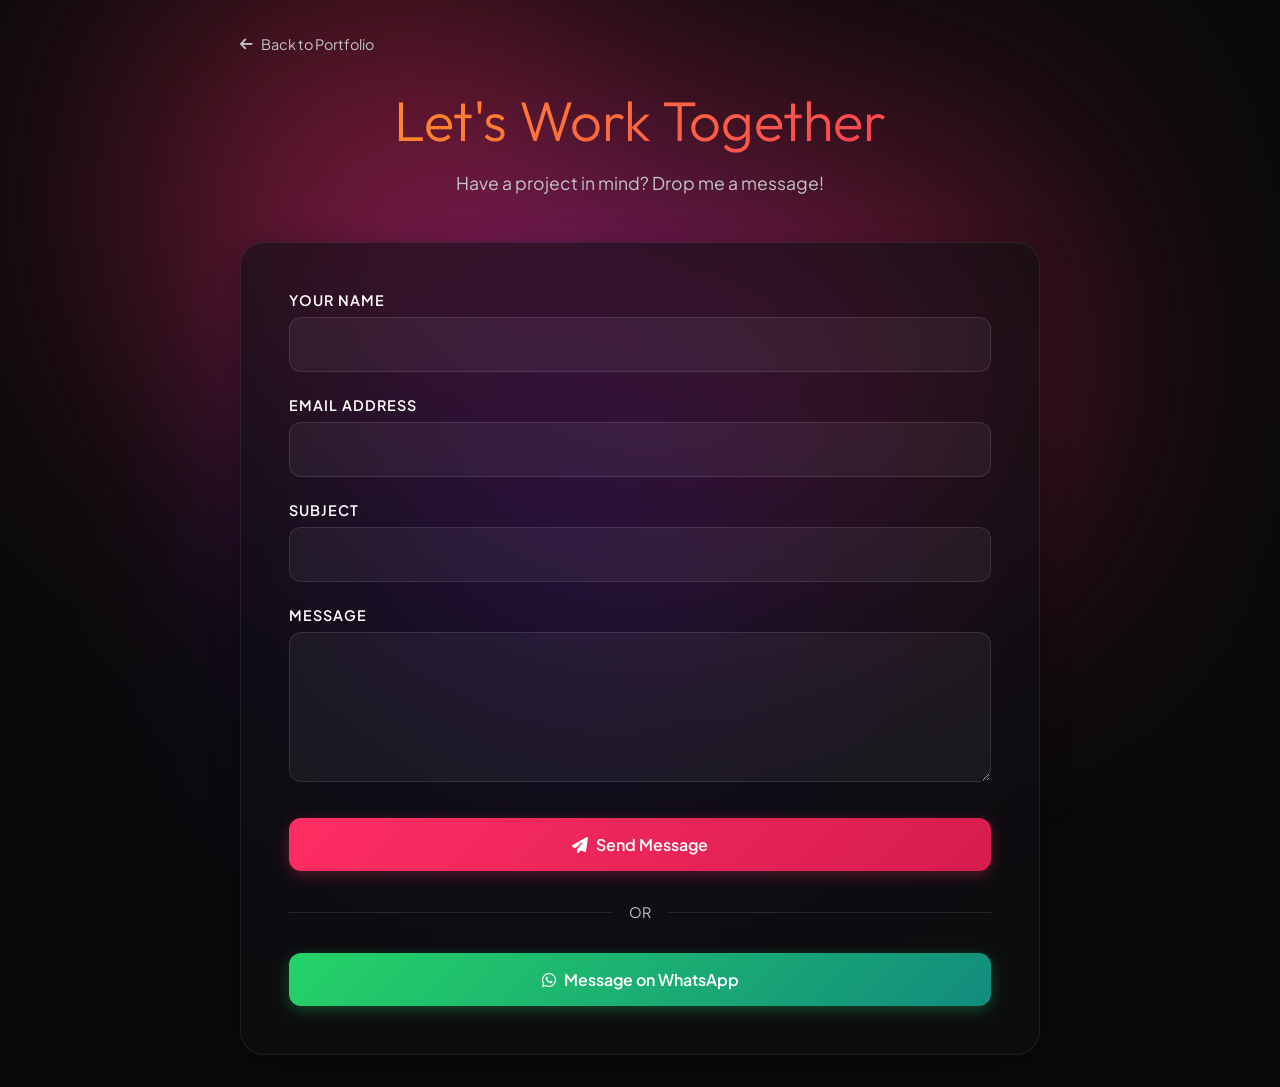
<file: contact.html>
<!DOCTYPE html>
<html lang="en">

<head>
    <meta charset="UTF-8">
    <meta name="viewport" content="width=device-width, initial-scale=1.0">
    <title>Contact Me - Hrituraj Roy</title>
    <link rel="preconnect" href="https://fonts.googleapis.com">
    <link rel="preconnect" href="https://fonts.gstatic.com" crossorigin>
    <link
        href="https://fonts.googleapis.com/css2?family=Outfit:wght@300;400;600;700&family=Plus+Jakarta+Sans:wght@400;600&display=swap"
        rel="stylesheet">
    <link rel="stylesheet" href="https://cdnjs.cloudflare.com/ajax/libs/font-awesome/6.4.0/css/all.min.css">
    <style>
        :root {
            --bg-primary: #0a0a0a;
            --bg-secondary: #18181b;
            --text-primary: #ffffff;
            --text-muted: #c4c4cc;
            --accent-pink: #FF2E63;
            --accent-orange: #FF9F1C;
            --font-heading: 'Outfit', sans-serif;
            --font-body: 'Plus Jakarta Sans', sans-serif;
        }

        * {
            margin: 0;
            padding: 0;
            box-sizing: border-box;
        }

        body {
            font-family: var(--font-body);
            background: var(--bg-primary);
            color: var(--text-primary);
            min-height: 100vh;
            display: flex;
            align-items: center;
            justify-content: center;
            padding: 2rem;
            overflow-x: hidden;
            position: relative;
        }

        /* Background Color Blobs */
        .background-blobs {
            position: absolute;
            top: 0;
            left: 0;
            width: 100%;
            height: 100%;
            z-index: 0;
            pointer-events: none;
            overflow: hidden;
            filter: blur(140px);
            opacity: 0.85;
        }

        .blob {
            position: absolute;
            border-radius: 50%;
        }

        .blob-1 {
            top: 200px;
            left: 30%;
            width: 350px;
            height: 350px;
            background: var(--accent-pink);
            transform: translate(-50%, -50%);
        }


        .blob-3 {
            top: 500px;
            left: 45%;
            width: 360px;
            height: 360px;
            background: #6C1BF9;
            transform: translate(-50%, -50%);
        }

        .blob-4 {
            top: 350px;
            right: 35%;
            width: 320px;
            height: 320px;
            background: var(--accent-pink);
            transform: translate(50%, -50%);
        }

        .contact-container {
            position: relative;
            z-index: 1;
            max-width: 800px;
            width: 100%;
        }

        .back-button {
            display: inline-flex;
            align-items: center;
            gap: 0.5rem;
            color: var(--text-muted);
            text-decoration: none;
            font-size: 0.9rem;
            margin-bottom: 2rem;
            transition: all 0.3s ease;
        }

        .back-button:hover {
            color: var(--accent-pink);
            transform: translateX(-5px);
        }

        .contact-header {
            text-align: center;
            margin-bottom: 3rem;
        }

        .contact-header h1 {
            font-family: var(--font-heading);
            font-size: 3.5rem;
            font-weight: 300;
            margin-bottom: 1rem;
            background: linear-gradient(135deg, var(--accent-orange), var(--accent-pink));
            -webkit-background-clip: text;
            -webkit-text-fill-color: transparent;
            background-clip: text;
        }

        .contact-header p {
            color: var(--text-muted);
            font-size: 1.1rem;
        }

        .contact-card {
            background: rgba(15, 15, 20, 0.6);
            backdrop-filter: blur(16px);
            -webkit-backdrop-filter: blur(16px);
            border: 1px solid rgba(255, 255, 255, 0.08);
            border-radius: 24px;
            padding: 3rem;
            box-shadow: 0 8px 32px 0 rgba(0, 0, 0, 0.3);
        }

        .form-group {
            margin-bottom: 1.5rem;
        }

        .form-group label {
            display: block;
            margin-bottom: 0.5rem;
            color: var(--text-primary);
            font-weight: 600;
            font-size: 0.9rem;
            text-transform: uppercase;
            letter-spacing: 1px;
        }

        .form-group input,
        .form-group textarea {
            width: 100%;
            padding: 1rem;
            background: rgba(255, 255, 255, 0.05);
            border: 1px solid rgba(255, 255, 255, 0.1);
            border-radius: 12px;
            color: var(--text-primary);
            font-family: var(--font-body);
            font-size: 1rem;
            transition: all 0.3s ease;
        }

        .form-group input:focus,
        .form-group textarea:focus {
            outline: none;
            border-color: var(--accent-pink);
            background: rgba(255, 255, 255, 0.08);
            box-shadow: 0 0 0 3px rgba(255, 46, 99, 0.1);
        }

        .form-group textarea {
            resize: vertical;
            min-height: 150px;
        }

        .form-actions {
            display: flex;
            gap: 1rem;
            margin-top: 2rem;
        }

        .btn {
            flex: 1;
            padding: 1rem 2rem;
            border: none;
            border-radius: 12px;
            font-family: var(--font-body);
            font-size: 1rem;
            font-weight: 600;
            cursor: pointer;
            transition: all 0.3s ease;
            display: flex;
            align-items: center;
            justify-content: center;
            gap: 0.5rem;
            text-decoration: none;
        }

        .btn-primary {
            background: linear-gradient(135deg, var(--accent-pink), #d61c4e);
            color: white;
            box-shadow: 0 4px 15px rgba(255, 46, 99, 0.3);
        }

        .btn-primary:hover {
            transform: translateY(-2px);
            box-shadow: 0 6px 20px rgba(255, 46, 99, 0.4);
        }

        .btn-whatsapp {
            background: linear-gradient(135deg, #25D366, #128C7E);
            color: white;
            box-shadow: 0 4px 15px rgba(37, 211, 102, 0.3);
        }

        .btn-whatsapp:hover {
            transform: translateY(-2px);
            box-shadow: 0 6px 20px rgba(37, 211, 102, 0.4);
        }

        .divider {
            display: flex;
            align-items: center;
            text-align: center;
            margin: 2rem 0;
            color: var(--text-muted);
        }

        .divider::before,
        .divider::after {
            content: '';
            flex: 1;
            border-bottom: 1px solid rgba(255, 255, 255, 0.1);
        }

        .divider span {
            padding: 0 1rem;
            font-size: 0.9rem;
        }

        /* Success Message */
        .success-message {
            display: none;
            padding: 1rem;
            background: rgba(46, 255, 116, 0.1);
            border: 1px solid rgba(46, 255, 116, 0.3);
            border-radius: 12px;
            color: #2eff74;
            margin-bottom: 1rem;
            text-align: center;
        }

        .success-message.show {
            display: block;
        }

    </style>
</head>

<body>
    <div class="background-blobs">
        <div class="blob blob-1"></div>
        <div class="blob blob-3"></div>
        <div class="blob blob-4"></div>
    </div>

    <div class="contact-container">
        <a href="index.html" class="back-button">
            <i class="fas fa-arrow-left"></i>
            Back to Portfolio
        </a>

        <div class="contact-header">
            <h1>Let's Work Together</h1>
            <p>Have a project in mind? Drop me a message!</p>
        </div>

        <div class="contact-card">
            <div class="success-message" id="successMessage">
                <i class="fas fa-check-circle"></i>
                Message sent successfully! I'll get back to you soon.
            </div>

            <form action="https://formspree.io/f/mwvvorlk" method="POST" id="contactForm">
                <div class="form-group">
                    <label for="name">Your Name</label>
                    <input type="text" id="name" name="name" required>
                </div>

                <div class="form-group">
                    <label for="email">Email Address</label>
                    <input type="email" id="email" name="email" required>
                </div>

                <div class="form-group">
                    <label for="subject">Subject</label>
                    <input type="text" id="subject" name="subject" required>
                </div>

                <div class="form-group">
                    <label for="message">Message</label>
                    <textarea id="message" name="message" required></textarea>
                </div>

                <div class="form-actions">
                    <button type="submit" class="btn btn-primary">
                        <i class="fas fa-paper-plane"></i>
                        Send Message
                    </button>
                </div>
            </form>

            <div class="divider">
                <span>OR</span>
            </div>

            <a href="https://wa.me/916295852503?text=Hi%20Hrituraj%2C%20I%27d%20like%20to%20discuss%20a%20project%20with%20you."
                target="_blank" class="btn btn-whatsapp">
                <i class="fab fa-whatsapp"></i>
                Message on WhatsApp
            </a>
        </div>
    </div>

    <script>
        // Form submission handling
        const form = document.getElementById('contactForm');
        const successMessage = document.getElementById('successMessage');

        form.addEventListener('submit', async (e) => {
            e.preventDefault();

            const formData = new FormData(form);

            try {
                const response = await fetch(form.action, {
                    method: 'POST',
                    body: formData,
                    headers: {
                        'Accept': 'application/json'
                    }
                });

                if (response.ok) {
                    successMessage.classList.add('show');
                    form.reset();
                    setTimeout(() => {
                        successMessage.classList.remove('show');
                    }, 5000);
                } else {
                    alert('Oops! There was a problem submitting your form');
                }
            } catch (error) {
                alert('Oops! There was a problem submitting your form');
            }
        });
    </script>
</body>

</html>
</file>
